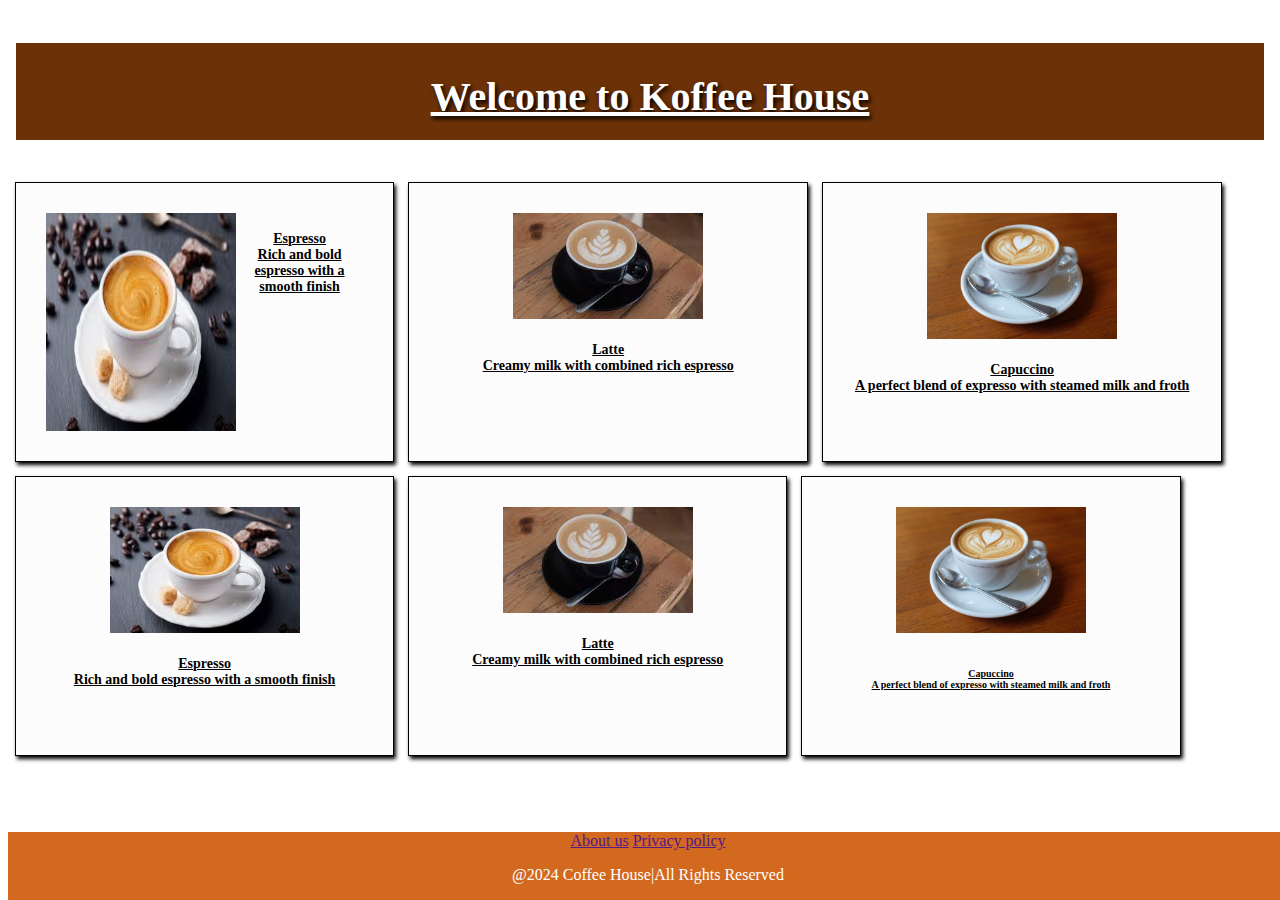
<file: coffee.html>
<!DOCTYPE html>
<html lang="en">

<head>
    <meta charset="UTF-8">
    <meta name="viewport" content="width=device-width, initial-scale=1.0">
    <title>Document</title>
    <link rel="stylesheet" href="coffee.css">
</head>

<body>
    <header>
        <div class="header">
            <div id="navbar">
                <center>
                    <h1>Welcome to Koffee House</h1>
                </center>
    </header>

    <center>
        <div class="box1">
            <div id="box1">
                <img src="./espresso.jpg" alt="image" width="190px">
                <h4>Espresso<br>
                    Rich and bold espresso with a smooth finish
                </h4>
            </div>



            <div id="box2">
                <img src="./latte.jpg" alt="image" width="190px">
                <h4>Latte<br>
                    Creamy milk with combined rich espresso
                </h4>

            </div>
            <div id="box3">
                <img src="./capuccino.jpg" alt="image" width="190px">
                <h4>Capuccino<br>
                    A perfect blend of expresso with steamed milk and froth

                </h4>
            </div>

            <div id="box4">
                <img src="./espresso.jpg" alt="image" width="190px">
                <h4>Espresso<br>
                    Rich and bold espresso with a smooth finish
                </h4>

            </div>
            <div id="box5">
                <img src="./latte.jpg" alt="image" width="190px">
                <h4>Latte<br>
                    Creamy milk with combined rich espresso
                </h4>

            </div>
            <div id="box6">
                <img src="./capuccino.jpg" alt="image" width="190px">
                <h4>Capuccino<br>
                    A perfect blend of expresso with steamed milk and froth

                </h4>
            </div>
        </div>
        </div>
        </div>

        <div id="footer">
            <a href="">About us</a>
            <a href="">Privacy policy</a>
            <p>@2024 Coffee House|All Rights Reserved</p>

        </div>
</body>

</html>
</file>
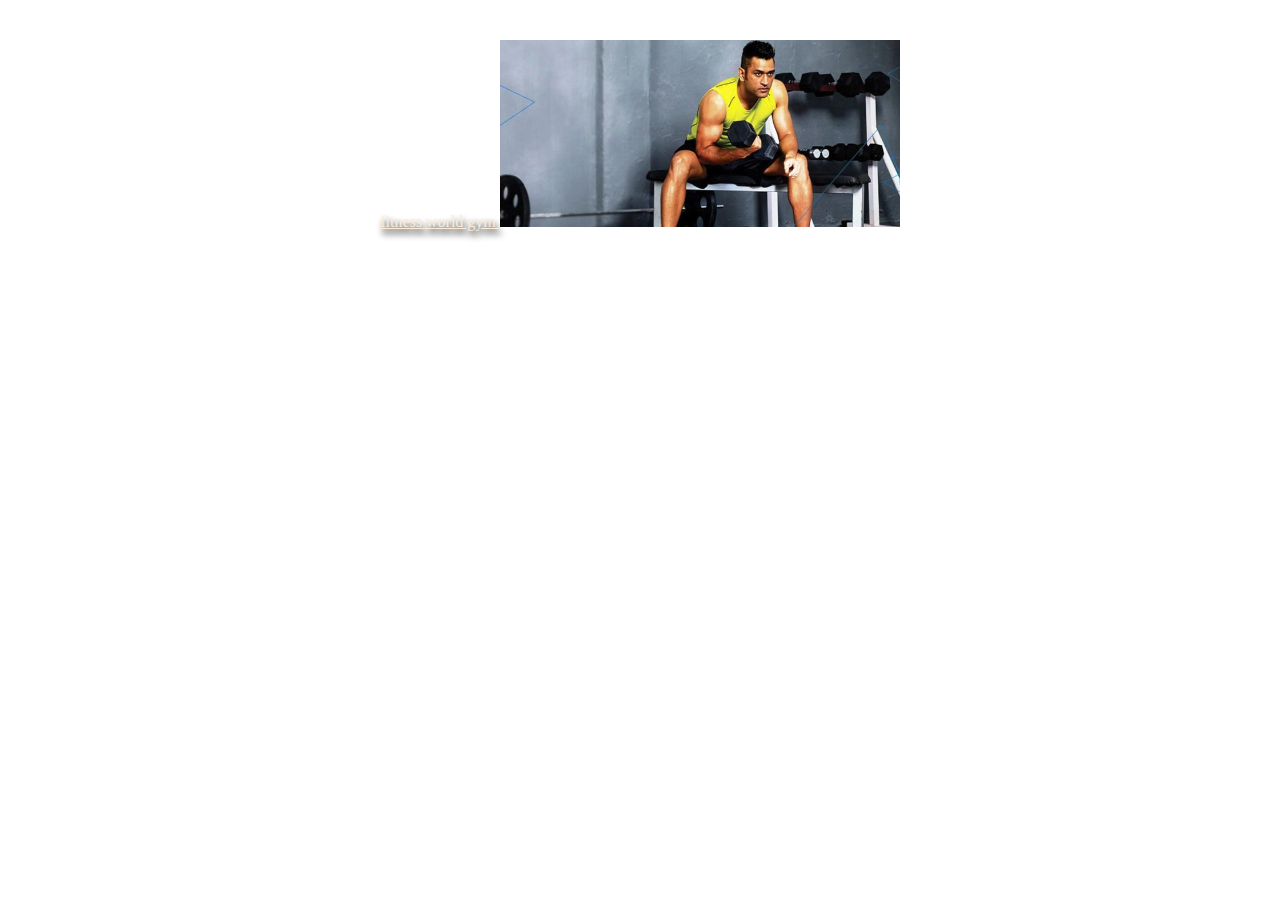
<file: css.html>
<!DOCTYPE html>
<html lang="en">

<head>
    <meta charset="UTF-8">
    <meta name="viewport" content="width=device-width, initial-scale=1.0">
    <title>Repeating image with fonts</title>
    <link rel="stylesheet" href="./bg.css">

</head>

<body>

    <div class="overlay-text">
        fitness world gym
        <img src="./dhoni.jpeg" alt="image" width="100%">


    </div>

</body>

</html>
</file>
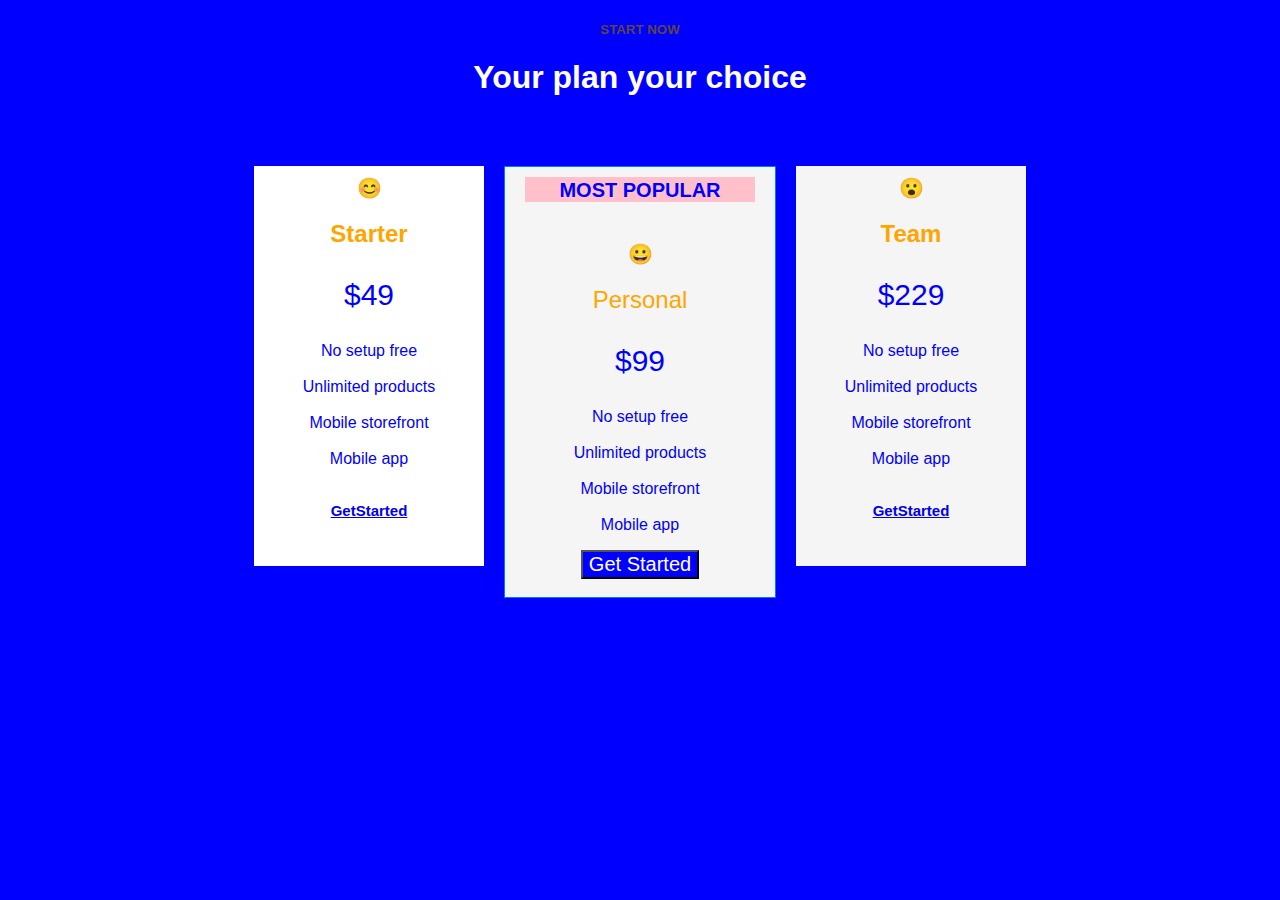
<file: flexbox 1.html>
<!DOCTYPE html>
<html lang="en">

<head>
    <meta charset="UTF-8">
    <meta name="viewport" content="width=device-width, initial-scale=1.0">
    <title>Document</title>
    <link rel="stylesheet" href="./flexbox1.css">
</head>

<body>
    <center>
        <h5>START NOW</h5>

        <h1>Your plan your choice</h1>
    </center>

    <section class="pricing-plans">
        <div class="plan-starter">
            <span>&#128522;</span>
            <h2>Starter</h2>
            <center>
                <p>$49</p>
                <ul>
                    <li>No setup free</li> <br>
                    <li>Unlimited products</li><br>
                    <li> Mobile storefront</li><br>
                    <li>Mobile app</li><br>
                </ul>
                <a href="Get started">GetStarted</a>
            </center>
        </div>

        <center>
            <div class="plan-personal">
                <h1>MOST POPULAR</h1>
                <span>&#128512;</span>
                <h2>Personal</h2>
                <p>$99</p>
                <ul>
                    <li>No setup free</li><br>
                    <li>Unlimited products</li><br>
                    <li>Mobile storefront</li><br>
                    <li>Mobile app</li>

                </ul>
                <button>Get Started</button>
        </center>

        </div>


        <div class="plan">
            <span>&#128558;</span>
            <h2>Team</h2>
            <p>$229</p>
            <uL>
                <li>No setup free</li><br>
                <li>Unlimited products</li><br>
                <li>Mobile storefront</li><br>
                <li>Mobile app</li><br>
            </uL>
            <a href="link">GetStarted</a>

        </div>
    </section>

    </pre>
    </div>

    </div>
</body>

</html>
</file>
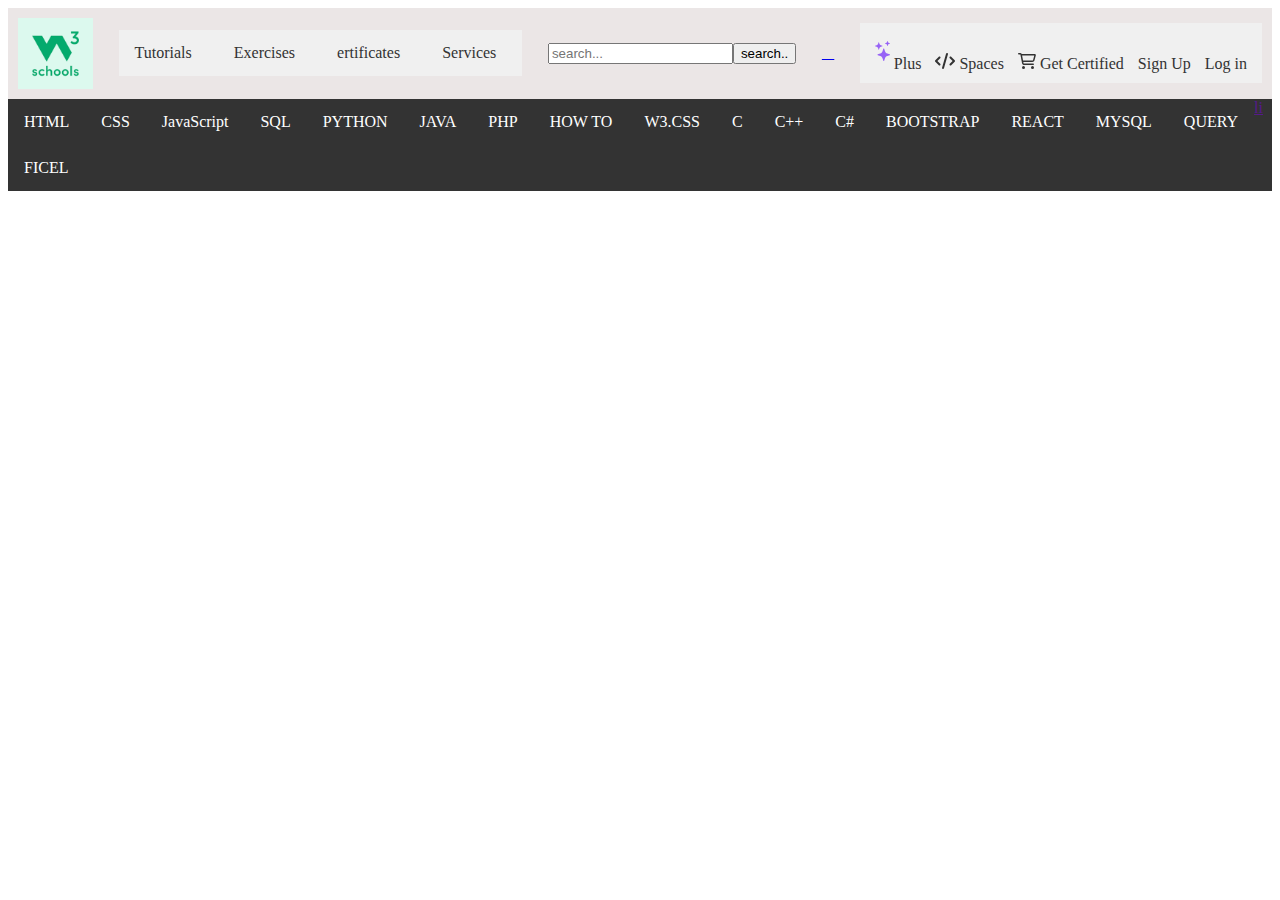
<file: flexbox3.html>
<!DOCTYPE html>
<html lang="en">

<head>
    <meta charset="UTF-8">
    <meta name="viewport" content="width=device-width, initial-scale=1.0">
    <title>Document</title>
    <link rel="stylesheet" href="./flexbox3.css">
</head>

<body>
    <header class="page-top">




        <img src="./w3.jpeg" width="75px">
        <nav class="navigation">
            <ul>
                <li><a href="#">Tutorials</a></li>
                <li><a href="#">Exercises</a></li>
                <li><a href="#">ertificates</a></li>
                <li><a href="#">Services</a></li>
            </ul>
        </nav>
        <div class="search">
            <input type="text" id="search-input" placeholder="search...">
            <button type="button" id="search-button">search..</button>
        </div>
        <div id="tnb-dark-mode-toggle-wrapper" class="w3-bar-item">
            <a id="tnb-dark-mode-toggle-btn" href="javascript:void(0);" class="tnb-button fa ga-nav ga-dark-mode-toggle"
                onclick="TopNavBar.toggleUserPreferredTheme()" role="button" title="Toggle light/dark mode"
                aria-label="Toggle light/dark mode">
                <i></i>
            </a>
        </div>


        <nav class="top-nav">
            <ul>

                <a href="/plus/index.php"
                    class="user-anonymous tnb-jobs-btn w3-bar-item w3-button w3-right w3-white ga-top ga-top-plus"
                    title="Become a PLUS user and unlock powerful features"
                    aria-label="Become a PLUS user and unlock powerful features">
                    <svg xmlns="http://www.w3.org/2000/svg" width="15" height="36" viewBox="0 0 12 16" fill="none"
                        aria-hidden="true">
                        <path
                            d="M6.65723 6.24707C6.76704 5.91764 7.233 5.91765 7.34281 6.24707L7.98828 8.1835C8.276 9.04666 8.95332 9.72399 9.81648 10.0117L11.7529 10.6572C12.0824 10.767 12.0824 11.233 11.7529 11.3428L9.81649 11.9883C8.95332 12.276 8.27599 12.9533 7.98828 13.8165L7.34281 15.7529C7.233 16.0823 6.76704 16.0823 6.65723 15.7529L6.01173 13.8165C5.72401 12.9533 5.04669 12.276 4.18353 11.9883L2.24707 11.3428C1.91764 11.233 1.91764 10.767 2.24707 10.6572L4.18353 10.0117C5.04669 9.72399 5.72401 9.04667 6.01173 8.18352L6.65723 6.24707Z"
                            fill="#9763f6"></path>
                        <path
                            d="M2.79434 1.14824C2.86023 0.950586 3.1398 0.950587 3.20569 1.14824L3.59297 2.3101C3.7656 2.828 4.172 3.2344 4.6899 3.40703L5.85177 3.79432C6.04942 3.86021 6.04942 4.13978 5.85177 4.20567L4.6899 4.59296C4.172 4.76559 3.7656 5.17199 3.59297 5.68989L3.20569 6.85176C3.13981 7.04941 2.86023 7.04942 2.79434 6.85176L2.40704 5.68988C2.23441 5.17198 1.82801 4.76559 1.31012 4.59296L0.148241 4.20567C-0.0494137 4.13978 -0.0494138 3.86021 0.148241 3.79432L1.31012 3.40703C1.82802 3.2344 2.23441 2.82801 2.40704 2.31011L2.79434 1.14824Z"
                            fill="#9763f6"></path>
                        <path
                            d="M9.8629 0.0988265C9.90682 -0.032943 10.0932 -0.0329419 10.1371 0.098828L10.3953 0.873401C10.5104 1.21867 10.7813 1.4896 11.1266 1.60469L11.9012 1.86288C12.0329 1.9068 12.0329 2.09319 11.9012 2.13711L11.1266 2.39531C10.7813 2.51039 10.5104 2.78133 10.3953 3.12659L10.1371 3.90117C10.0932 4.03294 9.90682 4.03294 9.8629 3.90117L9.6047 3.12659C9.48961 2.78132 9.21868 2.5104 8.87342 2.39531L8.09883 2.13711C7.96706 2.09319 7.96706 1.9068 8.09883 1.86288L8.87342 1.60469C9.21868 1.4896 9.48961 1.21867 9.6047 0.873408L9.8629 0.0988265Z"
                            fill="#9763f6"></path>
                    </svg>
                    Plus
                </a>
                <a href="/spaces/index.php"
                    class="user-anonymous tnb-spaces-btn w3-bar-item w3-button w3-right w3-white ga-top ga-top-spaces"
                    title="Get Your Own Website With W3Schools Spaces"
                    aria-label="Get Your Own Website With W3Schools Spaces">
                    <svg xmlns="http://www.w3.org/2000/svg" height="1em" viewBox="0 0 640 512" aria-hidden="true">
                        <path
                            d="M392.8 1.2c-17-4.9-34.7 5-39.6 22l-128 448c-4.9 17 5 34.7 22 39.6s34.7-5 39.6-22l128-448c4.9-17-5-34.7-22-39.6zm80.6 120.1c-12.5 12.5-12.5 32.8 0 45.3L562.7 256l-89.4 89.4c-12.5 12.5-12.5 32.8 0 45.3s32.8 12.5 45.3 0l112-112c12.5-12.5 12.5-32.8 0-45.3l-112-112c-12.5-12.5-32.8-12.5-45.3 0zm-306.7 0c-12.5-12.5-32.8-12.5-45.3 0l-112 112c-12.5 12.5-12.5 32.8 0 45.3l112 112c12.5 12.5 32.8 12.5 45.3 0s12.5-32.8 0-45.3L77.3 256l89.4-89.4c12.5-12.5 12.5-32.8 0-45.3z"
                            fill="currentColor"></path>
                    </svg>
                    Spaces
                </a>
                <a target="_blank" href="https://campus.w3schools.com/collections/course-catalog"
                    class="user-anonymous tnb-certificates-btn w3-bar-item w3-button w3-right w3-white ga-top ga-top-certificates"
                    title="W3Schools Certificates" aria-label="W3Schools Certificates">
                    <svg xmlns="http://www.w3.org/2000/svg" height="1em" viewBox="0 0 576 512" aria-hidden="true">
                        <path
                            d="M24 0C10.7 0 0 10.7 0 24S10.7 48 24 48H69.5c3.8 0 7.1 2.7 7.9 6.5l51.6 271c6.5 34 36.2 58.5 70.7 58.5H488c13.3 0 24-10.7 24-24s-10.7-24-24-24H199.7c-11.5 0-21.4-8.2-23.6-19.5L170.7 288H459.2c32.6 0 61.1-21.8 69.5-53.3l41-152.3C576.6 57 557.4 32 531.1 32h-411C111 12.8 91.6 0 69.5 0H24zM131.1 80H520.7L482.4 222.2c-2.8 10.5-12.3 17.8-23.2 17.8H161.6L131.1 80zM176 512a48 48 0 1 0 0-96 48 48 0 1 0 0 96zm336-48a48 48 0 1 0 -96 0 48 48 0 1 0 96 0z"
                            fill="currentColor"></path>
                    </svg>
                    Get Certified
                </a>
                <a href="https://profile.w3schools.com/sign-up?redirect_url=https%3A%2F%2Fwww.w3schools.com%2F"
                    class="user-anonymous tnb-signup-btn w3-bar-item w3-button w3-right ws-green ws-hover-green ga-top ga-top-signup"
                    title="Sign Up to Improve Your Learning Experience"
                    aria-label="Sign Up to Improve Your Learning Experience">
                    Sign Up
                </a>
                <a href="https://profile.w3schools.com/log-in?redirect_url=https%3A%2F%2Fwww.w3schools.com%2F"
                    class="user-anonymous tnb-login-btn w3-bar-item w3-btn bar-item-hover w3-right ws-light-green ga-top ga-top-login"
                    title="Login to your account" aria-label="Login to your account">
                    Log in
                </a>



            </ul>
        </nav>


    </header>


    <div class="box">

        <nav>

            <ul>
                <a href="">li
                    <li>HTML</li>
                    <li>CSS</li>
                    <li>JavaScript</li>
                    <li>SQL</li>
                    <li>PYTHON</li>
                    <li>JAVA</li>
                    <li>PHP</li>
                    <li>HOW TO</li>
                    <li>W3.CSS</li>
                    <li>C</li>
                    <li>C++</li>
                    <li>C#</li>
                    <li>BOOTSTRAP</li>
                    <li>REACT</li>
                    <li>MYSQL</li>
                    <li>QUERY</li>
                    <li>FICEL</li>

                </a>
            </ul>
        </nav>
    </div>

</body>

</html>
</file>
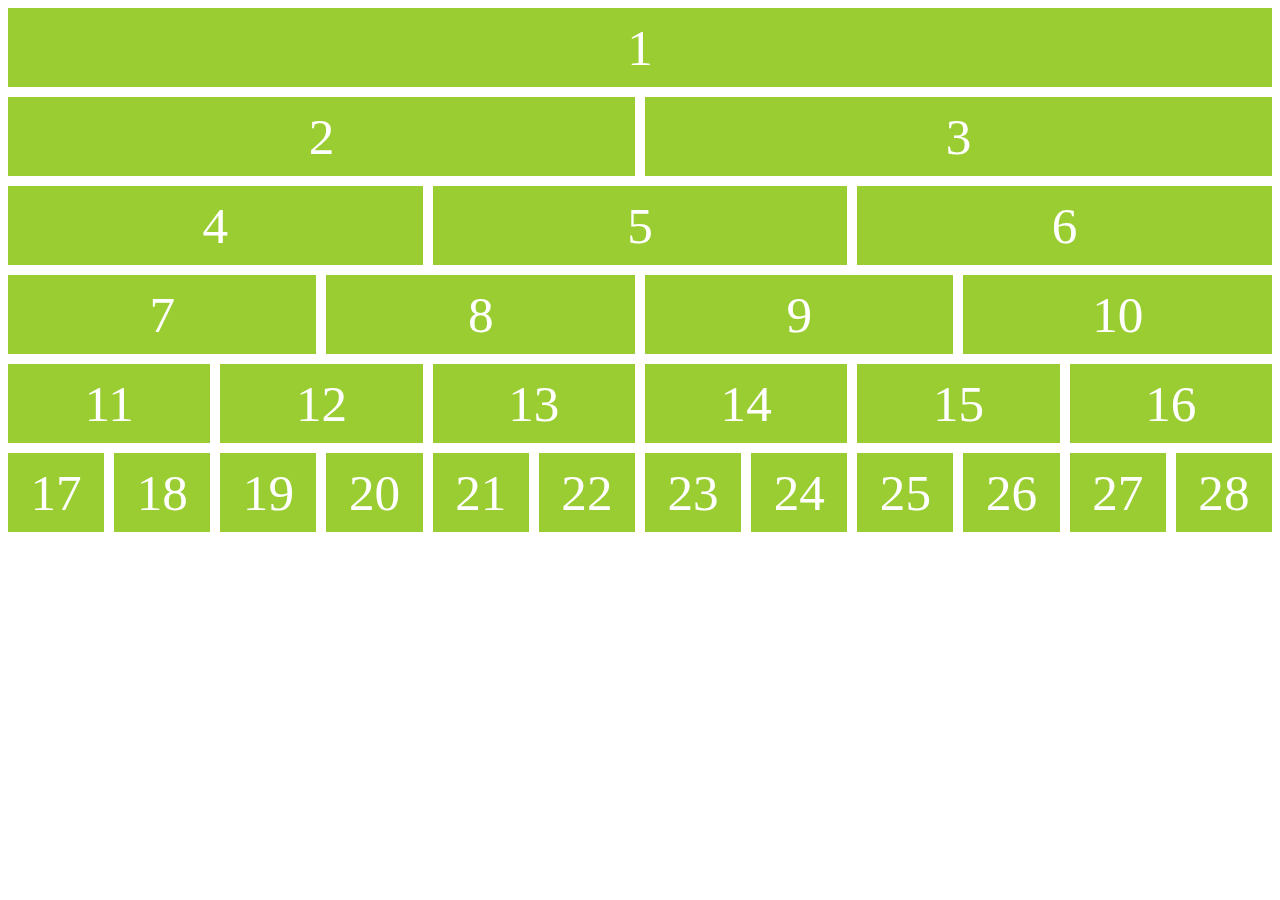
<file: grid 2.html>
<!DOCTYPE html>
<html lang="en">

<head>
    <meta charset="UTF-8">
    <meta name="viewport" content="width=device-width, initial-scale=1.0">
    <title>Document</title>
    <style>
        .container {
            display: block;
        }

        .box {
            color: white;
            font-size: 4vw;
            padding: 10px;
            background: yellowgreen;
            margin: 10px 0;
            text-align: center;
        }

        .container {
            display: grid;
            grid-template-rows: repeat(6, 1fr);
            grid-template-columns: repeat(12, 1fr);
            grid-gap: 10px;
        }

        .box {
            margin: 0;
        }

        .box:nth-child(1) {
            grid-column: span 12;
        }

        .box:nth-child(2),
        .box:nth-child(3) {
            grid-column: span 6;
        }

        .box:nth-child(4),
        .box:nth-child(5),
        .box:nth-child(6) {
            grid-column: span 4;
        }

        .box:nth-child(7),
        .box:nth-child(8),
        .box:nth-child(9),
        .box:nth-child(10) {
            grid-column: span 3;
        }

        .box:nth-child(11),
        .box:nth-child(12),
        .box:nth-child(13),
        .box:nth-child(14),
        .box:nth-child(15),
        .box:nth-child(16) {
            grid-column: span 2;
        }
    </style>



</head>

<body>
    <div class="container">
        <div class="box">1</div>
        <div class="box">2</div>
        <div class="box">3</div>
        <div class="box">4</div>
        <div class="box">5</div>
        <div class="box">6</div>
        <div class="box">7</div>
        <div class="box">8</div>
        <div class="box">9</div>
        <div class="box">10</div>
        <div class="box">11</div>
        <div class="box">12</div>
        <div class="box">13</div>
        <div class="box">14</div>
        <div class="box">15</div>
        <div class="box">16</div>
        <div class="box">17</div>
        <div class="box">18</div>
        <div class="box">19</div>
        <div class="box">20</div>
        <div class="box">21</div>
        <div class="box">22</div>
        <div class="box">23</div>
        <div class="box">24</div>
        <div class="box">25</div>
        <div class="box">26</div>
        <div class="box">27</div>
        <div class="box">28</div>








    </div>

</body>

</html>
</file>
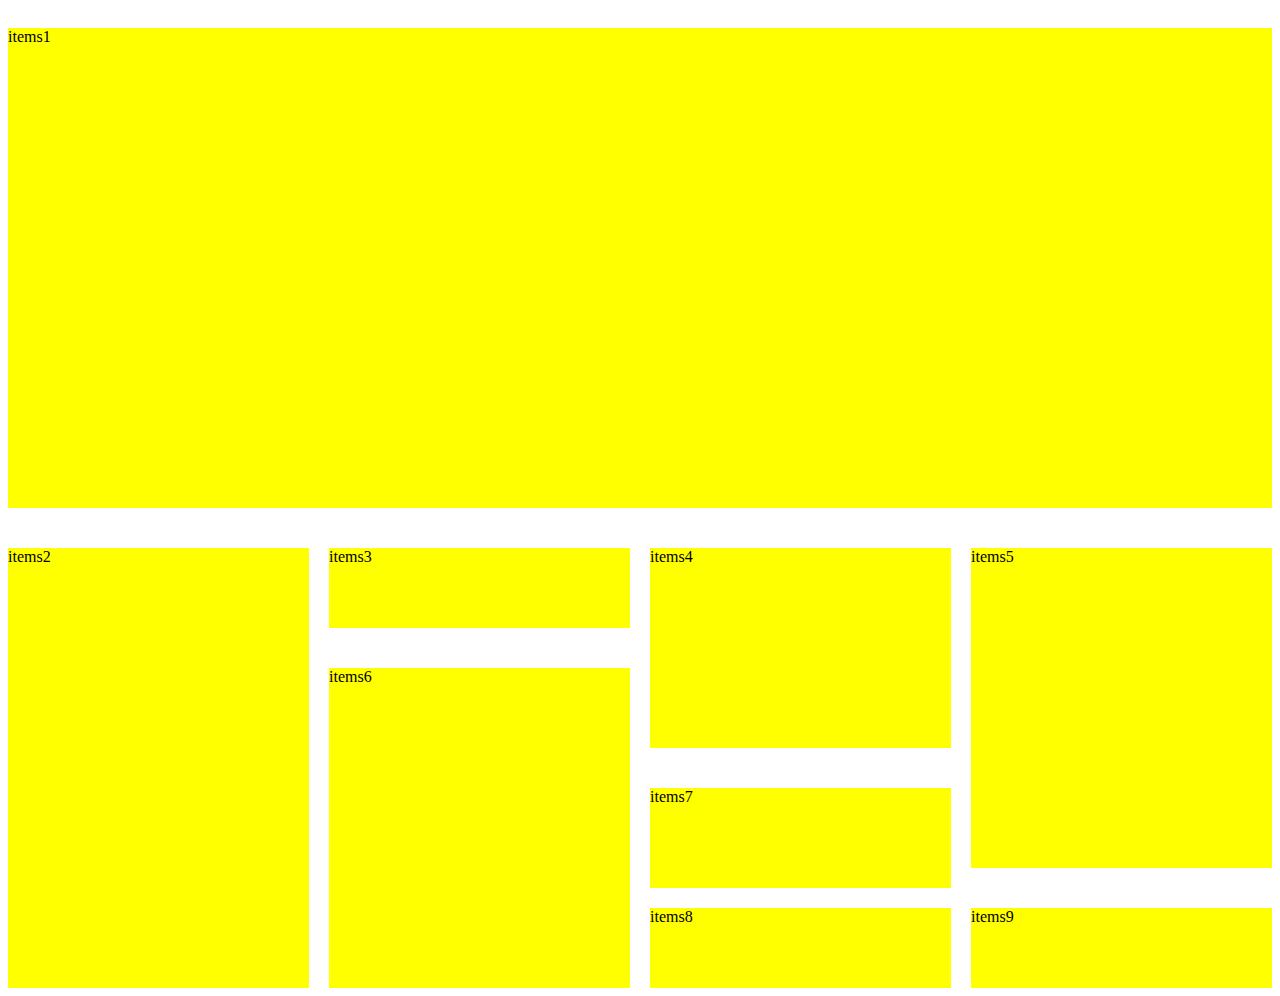
<file: grid1.html>
<!DOCTYPE html>
<html lang="en">

<head>
    <meta charset="UTF-8">
    <meta name="viewport" content="width=device-width, initial-scale=1.0">
    <title>Document</title>
    <style>
        .parent {
            display: grid;
            grid-template-columns: 1fr 1fr 1fr 1fr;
            grid-template-rows: 500px 100px 100px 100px 100px;
            gap: 20px;
            column-gap: 20px;

        }

        .dabba {
            background-color: yellow;
            margin-top: 20px;

        }

        .one {
            grid-column-start: 1;
            grid-column-end: 5;


        }

        .two {

            grid-column: 1/2;
            grid-row: 2/6;
        }

        .three {
            grid-column: 2/3;
        }


        .four {
            grid-column: 3/4;
            grid: 2/4;
            height: 200px;

        }



        .five {
            grid-column: 4/5;
            grid-row: 2/5;
        }

        .six {
            grid-row: 3/6;
            grid-column: 2/3;
        }

        .seven {
            grid-column: 3/4;
            grid-row: 4/5;
            height: 100px;
        }

        .eight {
            grid-column: 3/4;
            grid-row: 5/6;
        }

        .nine {
            grid-row: 5/6;
            grid-column: 4/5;
        }
    </style>
</head>

<body>
    <div class="parent">
        <div class="dabba one"> items1</div>
        <div class="dabba two">items2</div>
        <div class="dabba three">items3</div>
        <div class="dabba four">items4</div>
        <div class="dabba five">items5</div>
        <div class="dabba six">items6</div>
        <div class="dabba seven">items7</div>
        <div class="dabba eight">items8</div>
        <div class="dabba nine">items9</div>



    </div>
</body>

</html>
</file>
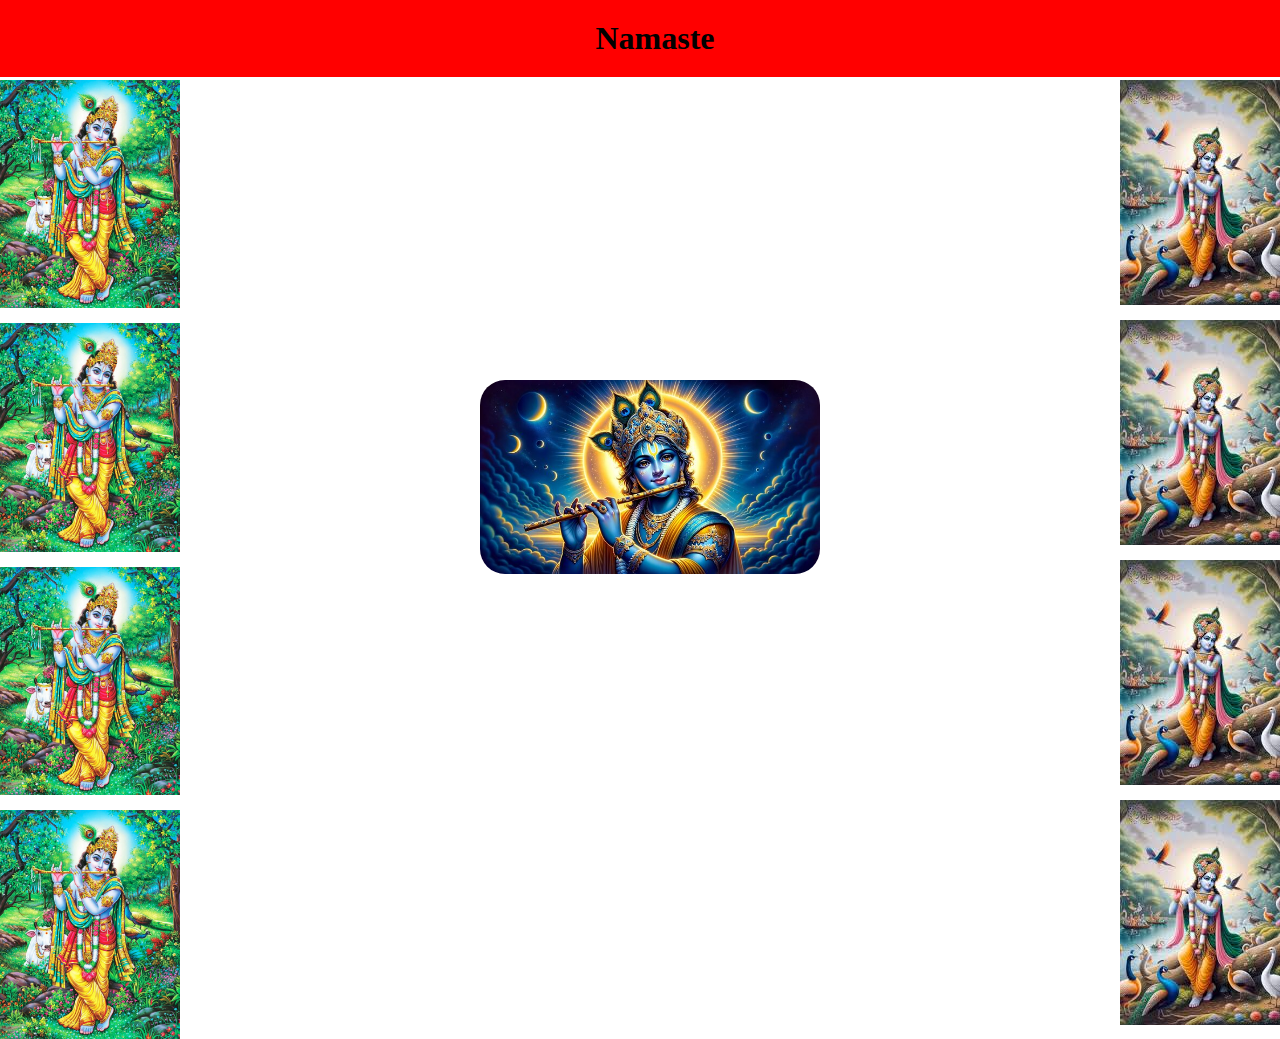
<file: positions.html>
<!DOCTYPE html>
<html lang="en">

<head>
    <meta charset="UTF-8">
    <meta name="viewport" content="width=device-width, initial-scale=1.0">
    <title>Document</title>
    <link rel="stylesheet" href="./positions.css">
</head>

<body>
    <header>
        <h1>Namaste</h1>
    </header>
    <div class="container">
        <div class="left-column">
            <img src="./krishna.jpeg" alt="image1">
            <img src="./krishna.jpeg" alt="image2">
            <img src="./krishna.jpeg" alt="image3">
            <img src="./krishna.jpeg" alt="image4">
        </div>
        <div class="center-column">
            <img src="./shree krishna.jpg" alt="center image" class="krishna" width="340px">
        </div>
        <div class="right-column">
            <img src="./lord krishna.jpg" alt="image5">
            <img src="./lord krishna.jpg" alt="image6">
            <img src="./lord krishna.jpg" alt="image7">
            <img src="./lord krishna.jpg" alt="image8">
        </div>




    </div>




</body>

</html>
</file>
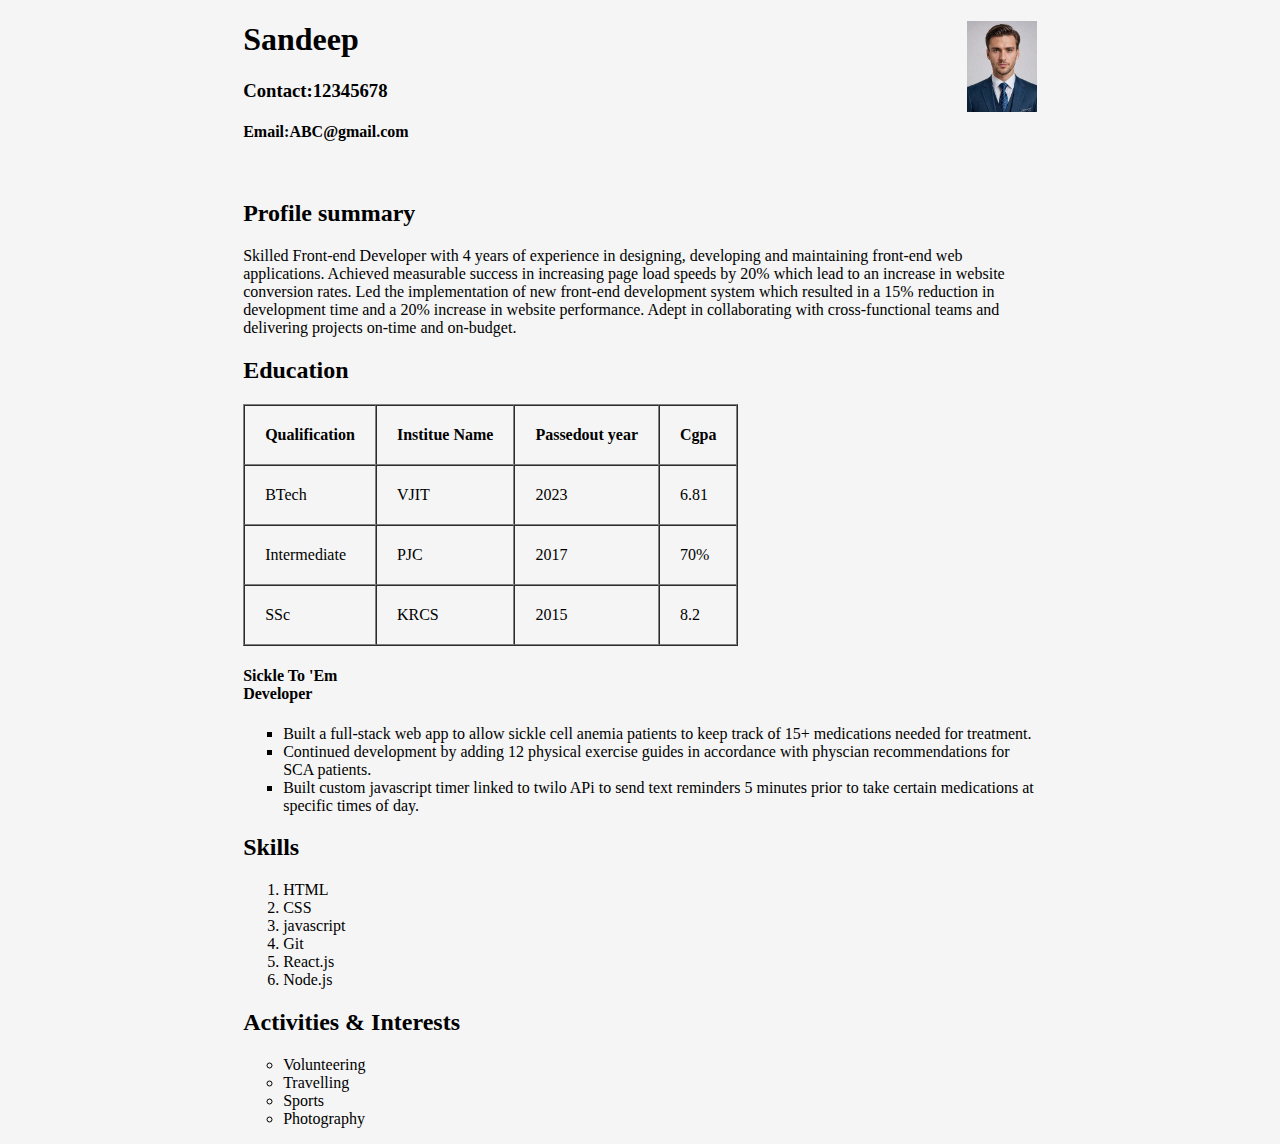
<file: resume.html>
<!DOCTYPE html>
<html lang="en">

<head>
    <meta charset="UTF-8">
    <meta name="viewport" content="width=device-width, initial-scale=1.0">
    <title>Document</title>
    <link rel="stylesheet" href="resume.css">
</head>

<body>
    <page size="A4">
        <div class="container">
            <div class="right panel">
                <img src="./img.jpg" width="70px">
            </div>



            <div class="left panel">
                <div>
                    <h1>
                        Sandeep
                    </h1>
                    <div class="smallText">
                        <h3>
                            Contact:12345678
                        </h3>
                        <h4>
                            Email:ABC@gmail.com
                        </h4><br>
                    </div>

                    <div>
                        <h2>Profile summary</h2>
                        <div class="smallText">
                            <p>Skilled Front-end Developer with 4 years of experience in designing,
                                developing and maintaining front-end web applications. Achieved measurable success in
                                increasing page load speeds by 20% which lead to an increase in website conversion
                                rates. Led the implementation of new front-end development system which resulted in a
                                15%
                                reduction in development time and a 20% increase in website performance. Adept in
                                collaborating
                                with cross-functional teams and delivering projects on-time and on-budget.</p>
                        </div>
                        <div class="smallText">
                            <h2>
                                Education
                            </h2>
                            <table border="1" cellspacing="0" cellpadding="20">
                                <thead>
                                    <tr>
                                        <th>Qualification</th>
                                        <th>Institue Name</th>
                                        <th>Passedout year</th>
                                        <th>Cgpa</th>
                                    </tr>

                                </thead>
                                <tbody>
                                    <tr>
                                        <td>BTech</td>
                                        <td>VJIT</td>
                                        <td>2023</td>
                                        <td>6.81</td>
                                    </tr>
                                    <tr>
                                        <td>Intermediate</td>
                                        <td>PJC</td>
                                        <td>2017</td>
                                        <td>70%</td>
                                    </tr>
                                    <tr>
                                        <td>SSc</td>
                                        <td>KRCS</td>
                                        <td>2015</td>
                                        <td>8.2</td>
                                    </tr>
                                </tbody>
                            </table>
                            <div class="Projectname">
                                <h4>
                                    Sickle To 'Em<br>
                                    Developer </h4>
                                <ul type="square">
                                    <li>Built a full-stack web app to allow sickle cell anemia patients to keep track of
                                        15+ medications needed for treatment.</li>
                                    <li>Continued development by adding 12 physical exercise guides in accordance with
                                        physcian recommendations for SCA patients.</li>
                                    <li>Built custom javascript timer linked to twilo APi to send text reminders 5
                                        minutes prior to take certain medications at specific times of day.</li>
                                </ul>
                            </div>


                            <div class="small text">
                                <h2>Skills</h2>
                                <ol type="1">
                                    <li>HTML</li>
                                    <li>CSS</li>
                                    <li>javascript</li>
                                    <li>Git</li>
                                    <li>React.js</li>
                                    <li>Node.js</li>
                                </ol>

                            </div>

                            <div class="right panel">
                                <h2>Activities & Interests</h2>

                                <ul type="circle">
                                    <li>Volunteering</li>
                                    <li>Travelling</li>
                                    <li>Sports</li>
                                    <li>Photography</li>

                                </ul>

                            </div>



                        </div>

                    </div>
                </div>

            </div>






        </div>








    </page>

</body>

</html>
</file>
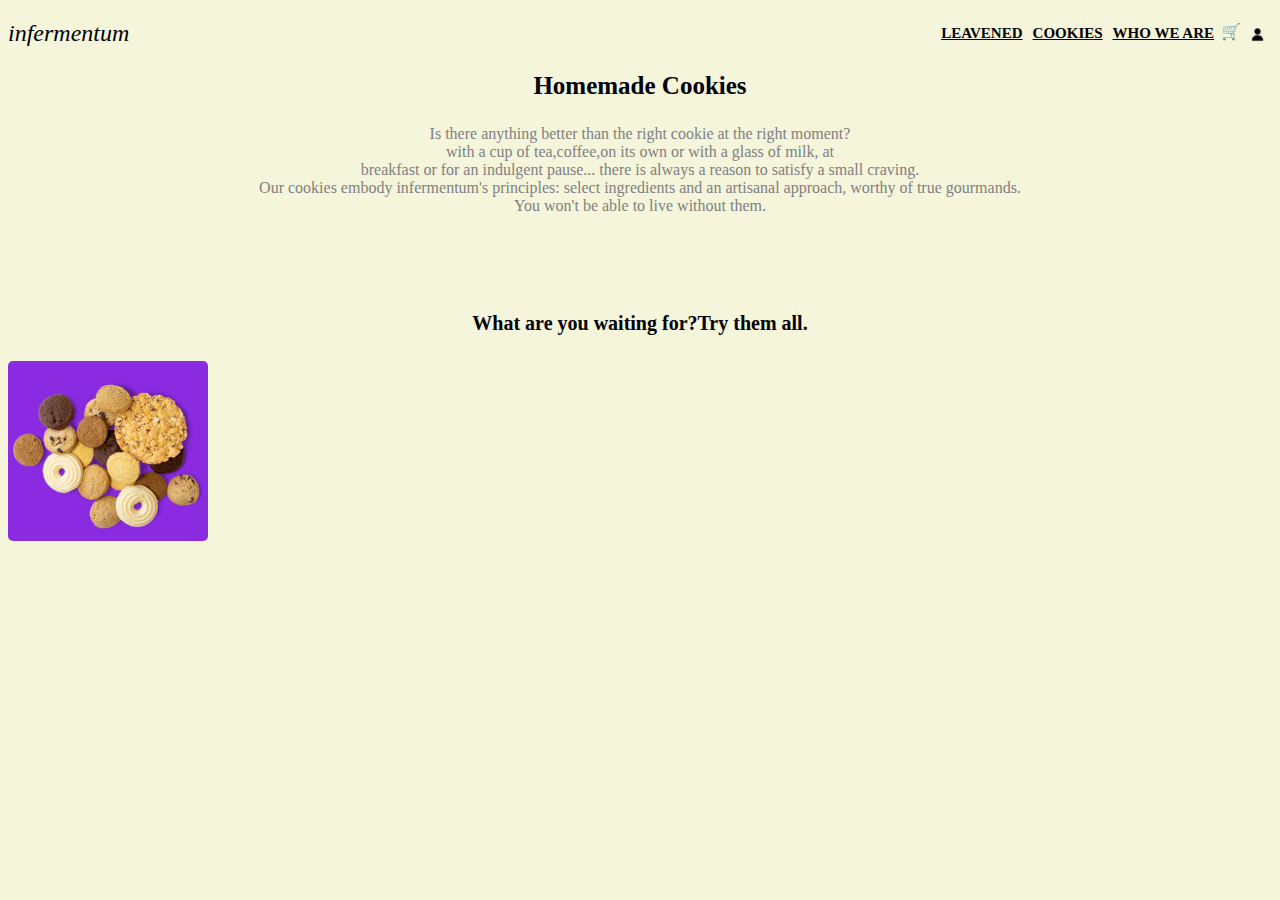
<file: transition.html>
<!DOCTYPE html>
<html lang="en">

<head>
    <meta charset="UTF-8">
    <meta name="viewport" content="width=device-width, initial-scale=1.0">
    <title>Document</title>
    <style>
        body {
            background-color: beige;
        }

        header h2 {
            font-style: italic;
            font-weight: lighter;

        }

        header a {
            float: right;
            font-size: 15px;
            text-decoration: underline;
            margin: 5px;
            color: black;
            font-weight: bold;

        }

        header span {
            float: right;
            margin: 2px;
        }

        header img {
            width: 15px;
            float: right;
            margin: 7px;
        }

        .para h3 {
            font-size: 25px;
        }

        .para p {
            color: grey;
        }

        .para h4 {
            font-size: 20px;
        }


        .single-row {
            display: flex;
            transition: all 2s ease-in 4s;


        }

        .single-blck img {
            transition: all 2s ease-in 6s;
            background-color: blueviolet;
            width: 200px;
            border-radius: 5px;

            position: relative;

        }

        .single-blck img:hover {

            transform: rotateX(180deg);
        }
    </style>
</head>

<body>
    <header>
        <nav>
            <img src="./login.png" alt="">
            <span>&#128722;</span>
            <a href="">WHO WE ARE</a>
            <a href="">COOKIES</a>
            <a href=""> LEAVENED</a>
            <h2>infermentum</h2>

    </header>
    <center>
        <div class="parent">
            <div class="para">
                <h3>Homemade Cookies</h3>
                <p> Is there anything better than the right cookie at the right moment?<br>
                    with a cup of tea,coffee,on its own or with a glass of milk, at<br>
                    breakfast or for an indulgent pause...
                    there is always a reason to satisfy a small craving.<br>
                    Our cookies embody infermentum's principles: select ingredients
                    and an artisanal approach, worthy of true gourmands.<br>
                    You won't be able to live without them.
                </p>
                <br><br><br>

                <h4>What are you waiting for?Try them all.</h4>
            </div>

        </div>
    </center>

    <div class="single-row">
        <div class="single-blck">

            <img src="./cookie.png" alt="cookie biscuit">



        </div>



    </div>


    </nav>
</body>

</html>
</file>
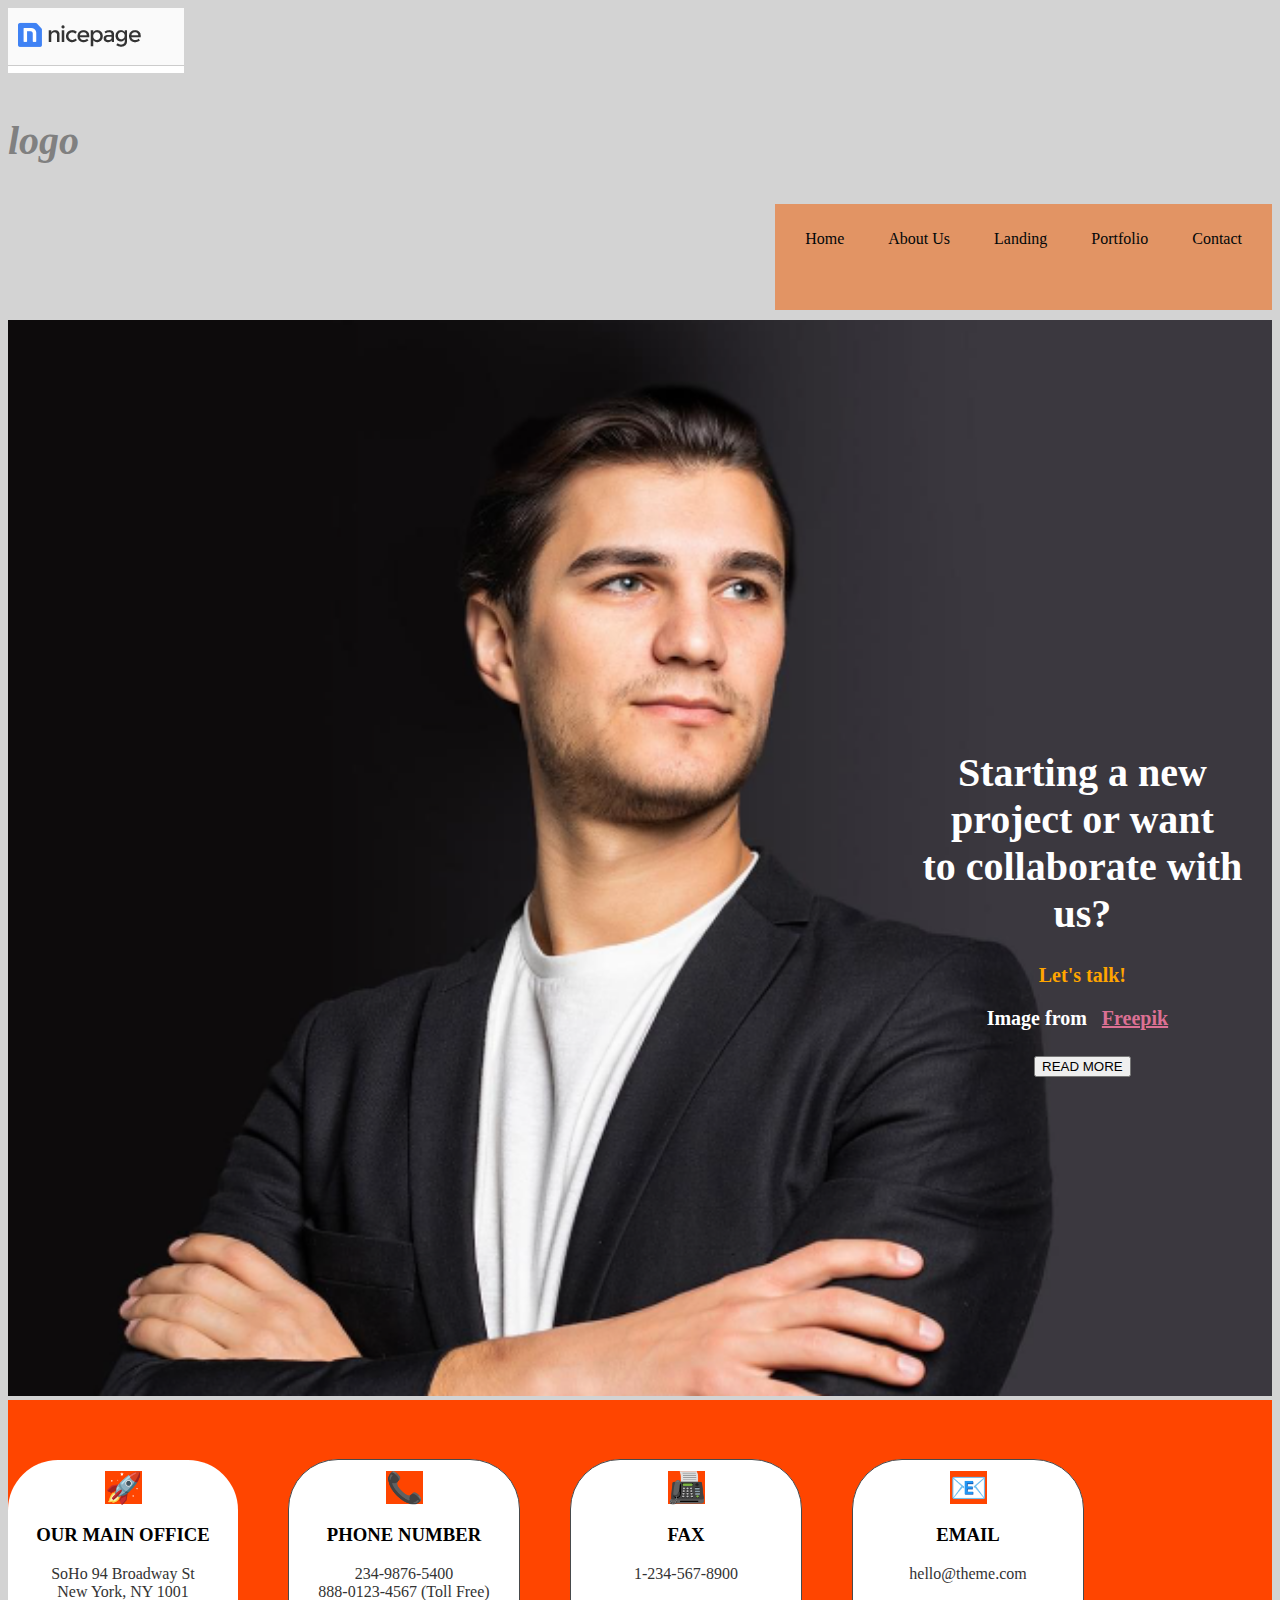
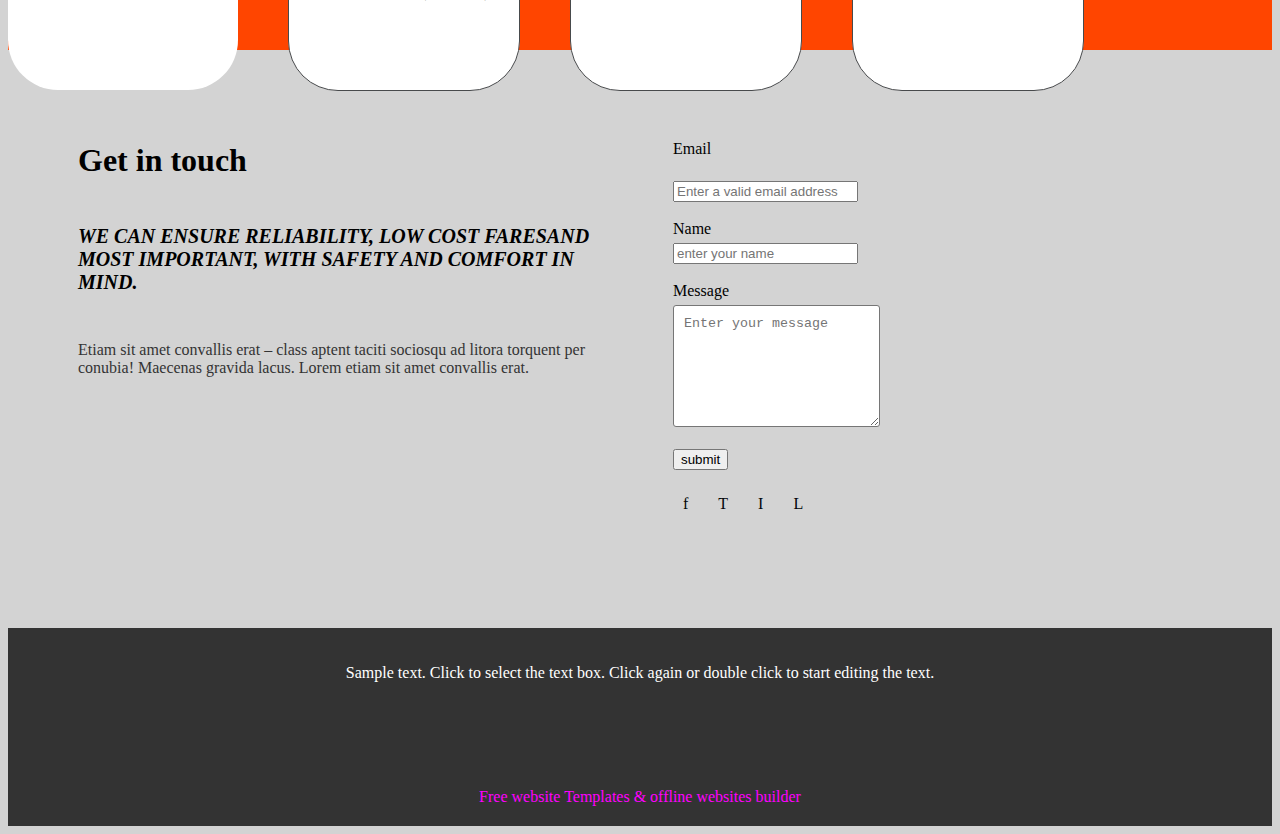
<file: workshop.html>
<!DOCTYPE html>
<html lang="en">

<head>
    <meta charset="UTF-8">
    <meta name="viewport" content="width=device-width, initial-scale=1.0">
    <title>Document</title>
    <link rel="stylesheet" href="./workshop.css">

</head>

<body style="background-color: lightgrey;">

    <header>
        <img alt="NicePage.com" src="./nice.png">

        <h3>logo</h3>
        <nav>

            <ul>
                <li><a href="home">Home</a></li>
                <li><a href="about us">About Us</a></li>
                <li><a href="landing">Landing</a></li>
                <li><a href="portfolio">Portfolio</a></li>
                <li><a href="contact">Contact</a></li><br><br><br>
            </ul>

        </nav>

    </header>
    <div class="container1">
        <img src="./workshop.png" width="100%">
        <div class="text-overlay">
            <h1> Starting a new<br>
                project or want <br>
                to collaborate with us?
                <h3>Let's talk!</h3>


                Image from
                <a href="https://www.freepik.com"
                    class="u-active-none u-border-1 u-border-active-black u-border-hover-black u-border-no-left u-border-no-right u-border-no-top u-border-palette-1-base u-btn u-button-link u-button-style u-hover-none u-none u-text-active-black u-text-hover-black u-text-palette-1-base u-btn-1"
                    target="_blank" data-animation-name="" data-animation-duration="0" data-animation-delay="0"
                    data-animation-direction="">Freepik</a><br><br>

            </h1>
            <!--- <div class="button">
                <button type="button">READ MORE</button>
            </div>-->
            <a href="#"
                class="u-active-white u-align-left u-border-3 u-border-active-white u-border-hover-white u-border-white u-btn u-btn-round u-button-style u-hover-white u-none u-radius-50 u-text-active-black u-text-body-alt-color u-text-hover-black u-btn-2"
                data-animation-name="" data-animation-duration="0" data-animation-delay="0" data-animation-direction="">
                <button type="button">READ MORE</button> </a>

        </div>

    </div>

    <div class="container-2" style="background-color: orangered;">
        <div class="Icon1">
            <center>
                <span>&#128640;</span>
                <h3>
                    OUR MAIN OFFICE</h3>
                <p> SoHo 94 Broadway St<br>
                    New York, NY 1001</p>

        </div>

        <div class="Icon2">
            <span>&#128222;</span>
            <h3>PHONE NUMBER</h3>
            <P> 234-9876-5400 <br>
                888-0123-4567 (Toll Free)</P>

        </div>


        <div class="Icon3">
            <span>&#128224;</span>
            <h3>FAX</h3>
            <p>1-234-567-8900</p>
        </div>


        <div class="Icon4">
            <span>&#128231;</span>
            <h3>EMAIL</h3>
            <a href="Link">hello@theme.com</a>

        </div>
        </center>
    </div>
    <div class="container3">
        <div class="left">
            <h1>Get in touch</h1>
            <h6>
                We can ensure reliability, low cost faresand most important, with safety and
                comfort in mind.</h6>
            <p>
                Etiam sit amet convallis erat – class aptent taciti sociosqu
                ad litora torquent per conubia! Maecenas gravida lacus.
                Lorem etiam sit amet convallis erat.</p>
        </div>



        <div class="contact-form">
            <form>
                <label for="email">Email</label><br>
                <input type="Email" name="email" id="email" placeholder="Enter a valid email address" required><br><br>
                <label for="Name">Name</label>
                <input type="Name" name="Name" id="Name" placeholder="enter your name"><br><br>
                <label for="message">Message</label>
                <textarea id="message" name="message" placeholder="Enter your message" required></textarea><br>
                <br>

                <input type="submit" value="submit">

            </form>

            <div class="social-media">
                <a href="" class="fa-fa-facebook">f</a>
                <a href="" class="fa-fa-twitter">T</a>
                <a href="" class="fa-fa-instagram">I</a>
                <a href="" class="fa-fa-Linkedin">L</a>

            </div>



        </div>



    </div>



    <footer>
        <p>Sample text. Click to select the text box. Click again or double click to start editing the text.</p>

        <br><br><br><br><br>

        <a href="link">Free website Templates & offline websites builder

        </a>

    </footer>





</body>

</html>
</file>
<file: coffee.css>
h1 {
    background-color: rgb(108, 49, 7);
    color: white;
    font-size: 40px;
    padding-top: 40px;
    text-align: center;
    text-decoration: underline;
    width: 100%;
    padding: 30px 20px 20px 40px;
    text-shadow: 2px 3px 4px black;

}


#navbar {
    padding: 8px;
    margin: 0px;
}


* {
    box-sizing: border-box;
}


#box1 {
    display: flex;
    background-color: rgb(253, 252, 252);
    border: 1px solid;
    font-size: 14px;
    height: 280px;
    color: black;
    text-decoration: underline;
    width: 30%;
    position: sticky;
    justify-items: center;
    text-align: center;
    box-shadow: 2px 3px 4px;
    float: left;
    padding: 30px;
    margin: 7px;

}

#box2 {
    display: inline-flexbox;
    background-color: rgb(253, 252, 252);
    border: 1px solid;
    float: left;
    width: 30%;
    height: 280px;
    font-size: 14px;
    color: black;
    text-decoration: underline;
    justify-items: center;
    position: sticky;
    width: 400px;
    text-align: center;
    box-shadow: 2px 3px 4px;
    padding: 30px;
    margin: 7px;
}

#box3 {
    display: inline-flexbox;
    background-color: rgb(253, 252, 252);
    border: 1px solid;
    float: left;
    width: 30%;
    height: 280px;
    font-size: 14px;
    color: black;
    text-decoration: underline;
    justify-items: center;
    position: sticky;
    width: 400px;
    text-align: center;
    box-shadow: 2px 3px 4px;
    padding: 30px;
    margin: 7px;
}

#box4 {
    display: inline-flexbox;
    background-color: rgb(253, 252, 252);
    border: 1px solid;
    font-size: 14px;
    height: 280px;
    color: black;
    text-decoration: underline;
    width: 30%;
    position: sticky;
    justify-items: center;
    text-align: center;
    box-shadow: 2px 3px 4px;
    float: left;
    padding: 30px;
    margin: 7px;

}

#box5 {
    display: inline-flexbox;
    background-color: rgb(253, 252, 252);
    border: 1px solid;
    font-size: 14px;
    height: 280px;
    color: black;
    text-decoration: underline;
    width: 30%;
    position: sticky;
    justify-items: center;
    text-align: center;
    box-shadow: 2px 3px 4px;
    float: left;
    padding: 30px;
    margin: 7px;

}

#box6 {
    display: grid;
    background-color: rgb(253, 252, 252);
    border: 1px solid;
    font-size: 10px;
    height: 280px;
    color: black;
    text-decoration: underline;
    width: 30%;
    position: sticky;
    justify-items: center;
    text-align: center;
    box-shadow: 2px 3px 4px;
    float: left;
    padding: 30px;
    margin: 7px;

}

#footer {
    position: fixed;
    bottom: 0;
    width: 100%;
    background-color: chocolate;
    text-align: center;
    color: white;
}
</file>
<file: bg.css>
div {
    padding: 20px;
    margin: 20px;
    position: relative;
    text-align: center;
    color: antiquewhite;
    text-decoration: underline;
    text-shadow: 2px 5px 6px black;


}

p {
    color: antiquewhite;
    float: left;
    text-transform: uppercase;
}

h4 {
    color: whitesmoke;
    float: right;
}

img {
    width: 400px;
}
</file>
<file: flexbox1.css>
body {
    font-family: arial, sans-serif;
    background-color: blue;
    text-align: center;


}

h5 {
    color: rgb(93, 69, 69);
}

h1 {
    color: white;
    margin-bottom: 40px;

}

.pricing-plans {
    display: inline-flex;
    box-sizing: border-box;
    justify-content: space-evenly;
    margin: 30px;
    column-gap: 20px;
    flex-wrap: wrap;


}



.plan-starter {

    background-color: white;
    color: blue;

    width: 210px;
    height: 380px;
    padding: 10px;
    text-align: center;

}

.plan-starter span {
    font-size: 20px
}

.plan-starter h2 {

    color: orange;



}

.plan-starter ul {
    list-style: none;
    padding: 0;
}



.plan-starter p {
    font-size: 30px;
}

.plan-starter a {
    font-size: 15px;
    font-family: sans-serif;
    font-weight: bold;

}

.plan-personal {
    padding: 20px;
    padding-top: 10px;
    border-radius: 1px;
    flex-direction: row;
    background-color: #f5f5f5;
    border: 1px solid #007bff;
    width: 230px;
    height: 400px;
    color: blue;

}

.plan-personal h1 {
    font-size: 20px;
    color: blue;
    background-color: pink;
    margin-top: 0px;
    padding-top: 2px;
}

.plan-personal span {
    font-size: 20px;
}

.plan-personal h2 {
    font-weight: lighter;
    color: orange;
}

.plan-personal p {
    font-size: 30px;
}

.plan-personal ul {
    list-style: none;
    padding: 0;
}

.plan-personal button {
    font-size: 20px;
    cursor: pointer;
    color: white;
    background-color: blue;
}

.plan {
    background-color: whitesmoke;
    color: blue;
    width: 210px;
    height: 380px;
    padding: 10px;

}

.plan span {
    font-size: 20px;
}

.plan h2 {
    color: orange;

}

.plan p {
    font-size: 30px;
}

.plan ul {
    list-style: none;
    padding: 0;
}

.plan a {
    font-size: 15px;
    font-family: sans-serif;
    font-weight: bold;
}
</file>
<file: flexbox3.css>
.page-top {
    display: flex;
    justify-content: space-between;
    align-items: center;
    background-color: #ebe6e6;
    color: black;
    padding: 10px;
    word-spacing: normal;
}


.navigation {
    background-color: #f0f0f0;
    color: #333;
}


.navigation ul {
    list-style: none;

    margin: 0;
    padding: 0;
}

.navigation li {

    display: inline-block;
    /* word-spacing: 5px;*/
    margin-right: 10px;
}

.navigation a {
    word-spacing: 6px;
    text-decoration: none;
    color: #333;
}




.search {
    word-spacing: normal;
    display: flex;
}


.navigation button {
    display: flex;
    margin: 20px;
}


nav {
    background-color: #333;
    overflow: hidden;
}



nav ul {
    list-style: none;
    margin: 0;
    padding: 0;
}

nav li {
    color: white;
    float: left;
    padding: 14px 16px;
    text-decoration: none;
}

nav li a {
    color: #c45959;
    display: block;
    text-align: center;
}

.toggle-switch {
    position: relative;
    display: inline-block;
    width: 60px;
    height: 34px;
    background-color: #ccc;
    border-radius: 17px;
}

.toggle-checkbox {
    display: none;
}

.toggle-slider {
    position: absolute;
    top: 0;
    left: 0;
    width: 34px;
    height: 34px;
    background-color: #fff;
    border-radius: 17px;
    transition: left 0.3s ease-in-out;
    word-spacing: 10px;
}

.toggle-checkbox:checked+.toggle-slider {
    left: 26px;
}


.top-nav {
    display: flex;
    justify-content: flex-end;
    align-items: center;
    background-color: #f0f0f0;
    padding: 10px;
}


.top-nav ul {
    list-style: none;
    margin: 0;
    padding: 0;
}

.top-nav li {
    display: inline-block;
    margin-right: 10px;
}

.top-nav a {
    text-decoration: none;
    color: #333;
    padding: 5px 5px;
    border-radius: 5px;
}

.top-nav a:hover {
    background-color: #e0e0e0;

}

.sign-up-button {
    background-color: #008000;
    color: #fff;
}

.login-button {
    background-color: #007bff;
    color: #fff;
}
</file>
<file: positions.css>
* {
    margin: 0;
    padding: 0;
}

header {
    position: fixed;
    background-color: red;
    width: 100%;
    text-align: center;
    z-index: 1;
    padding: 20px 15px;
}


.container {
    position: relative;
    top: 5rem;
    display: flex;
    justify-content: space-around;
    margin: 0;
}

.left-column {
    width: 180px;
    top: 6rem;
    float: left;
    display: flex;
    flex-direction: column;
    gap: 15px;
}

.center-column {
    text-align: center;
    padding: 300px;
    margin: 0;

}

.krishna {
    border-radius: 25px;
}

.right-column {
    top: 6rem;
    float: right;
    display: flex;
    flex-direction: column;
    gap: 15px;
}
</file>
<file: resume.css>
body {
    background-color: whitesmoke;
    width: 21cm;
    height: 29.7cm;
    margin: 0 auto;
}

h1 {
    color: black;
}

.leftpanel {
    color: #bebebe;
    text-decoration: none;
}

img {
    float: right;
}

.page[size=A4] {
    width: 21cm;
    height: 29, 7cm;

}
</file>
<file: workshop.css>
header h3 {
    color: grey;
    font-size: 40px;
    font-style: italic;
}

nav {
    display: flex;
    justify-content: space-between;
    background-color: #e29464;
    padding: 10px;
    float: right;
    margin-bottom: 10px;

}

ul {
    list-style: none;
    padding: 0;
}

li {
    display: inline-block;
    color: #007bff;
    margin: 0 10px;
}

a {
    text-decoration: none;
    color: #010608;
    padding: 5px 10px;
}

a:hover {
    background-color: #ddd;
}

.container1 {

    position: relative;
}

.container1 img {
    background-color: grey;
    height: auto;
}

.text-overlay {
    position: absolute;
    top: 40%;
    left: 70%;
    padding-top: 40px;
    float: right;

    color: white;
    font-size: 20px;
    font-weight: bold;
    text-align: center;

}

.text-overlay h3 {
    color: orange;
    font-size: 20px;
}

.text-overlay p {
    font-weight: lighter;

}

.text-overlay a {
    color: palevioletred;
    text-decoration: underline;
}

.button {
    color: white;
    font-weight: lighter;
    background-color: #333;
}

.container-2 {
    display: flex;
    gap: 50px;
    background-color: orangered;
    height: 250px;
    align-items: center;
    padding-bottom: 0px
}


.Icon1 {
    padding: 20px;
    padding-top: 10px;
    border-radius: 50px;
    background-color: white;
    flex-direction: row;
    box-shadow: #f0f0f0;
    width: 190px;
    height: 200px;
    color: blue;
    margin-top: 100px;
}

.Icon1 span {
    font-size: 30px;
    background-color: orangered;
    text-align: center;
}

.Icon1 h3 {
    color: black;
    font-weight: bold;
    text-align: center;
}

.Icon1 p {
    color: #333;
    font-weight: lighter;
}

.Icon2 {
    padding: 20px;
    padding-top: 10px;
    border-radius: 50px;
    flex-direction: row;
    background-color: white;
    border: 1px solid #484a4c;
    box-shadow: #f0f0f0;
    width: 190px;
    height: 200px;
    color: blue;
    text-align: center;
    margin-top: 100px;
}

.Icon2 span {
    background-color: orangered;
    font-size: 30px;
}

.Icon2 h3 {
    color: black;

}

.Icon2 p {
    color: #333;
    font-weight: lighter;
}

.Icon3 {
    padding: 20px;
    padding-top: 10px;
    border-radius: 50px;
    flex-direction: row;
    background-color: white;
    border: 1px solid #484a4c;
    box-shadow: #f0f0f0;
    width: 190px;
    height: 200px;
    color: blue;
    text-align: center;
    margin-top: 100px;
}

.Icon3 span {
    font-size: 30px;
    background-color: orangered;
}

.Icon3 h3 {
    color: black;
    font-weight: bold;
}

.Icon3 p {
    color: #333;
    font-weight: lighter;
}


.Icon4 {
    padding: 20px;
    padding-top: 10px;
    border-radius: 50px;
    flex-direction: row;
    background-color: white;
    border: 1px solid #484a4c;
    box-shadow: #f0f0f0;
    width: 190px;
    height: 200px;
    color: blue;
    text-align: center;
    margin-top: 100px;
}

.Icon4 span {
    font-size: 30px;
    background-color: orangered;
}

.Icon4 h3 {
    color: black;
    font-weight: bolder;
}

.Icon4 a {
    color: #333;
    font-weight: lighter;
}

.container3 {
    max-width: 800px;
    display: flex;
    padding: 70px;
    gap: 60px;
    row-gap: 80px;

}


.left h1 {


    color: black;

}

.left h6 {

    font-size: 20px;
    height: fit-content;
    font-weight: bold;
    text-transform: uppercase;
    font-style: italic;
}

.left p {

    color: #333;
}

.contact-form {
    float: right;
    justify-content: space-between;
    flex-wrap: wrap;
    max-width: 600px;
    padding: 20px;
    display: block;

    border-radius: 5px;
    gap: 80px;
    margin-bottom: 20px;


}


label {
    box-sizing: 60px;
    display: block;
    margin-bottom: 5px;
}



textarea {
    box-sizing: 40px;
    width: 100%;
    padding: 10px;

    border-radius: 3px;
}

textarea {
    height: 100px;
}


input[type="submit"]:hover {
    padding: 10px 20px;
    background-color: #007bff;
    color: #fff;
    border: none;
    border-radius: 3px;
    cursor: pointer;

}






.social-media {

    float: left;
    display: flex;
    margin-top: 20px;
    gap: 10px;
    border-left: 20px;

}

.social-media span {
    background-color: #007bff;
    border-left: 30px;
    font-size: 20px;
    float: start;
}

/*
.fa {
    padding: 20px;
    font-size: 30px;
    width: 40px;
    text-align: center;
    text-decoration: none;
    margin: 5px 2px;
}

.fa-fa-facebook {
    float: left;
    background: #3B5998;
    ;
    color: rgb(1, 0, 0);
}

.fa-fa-twitter {
    background: #77bfd5;
    color: white;

}

.fa-fa-instagram {
    background: #62071c;

    color: white;
}

.fa-fa-linkedin {
    background: #2a2ad4;
    color: white;
    float: left;
}
*/
footer {
    background-color: #333;
    text-align: center;
    color: white;
    padding: 20px;
}

footer a {
    color: magenta;
}
</file>
